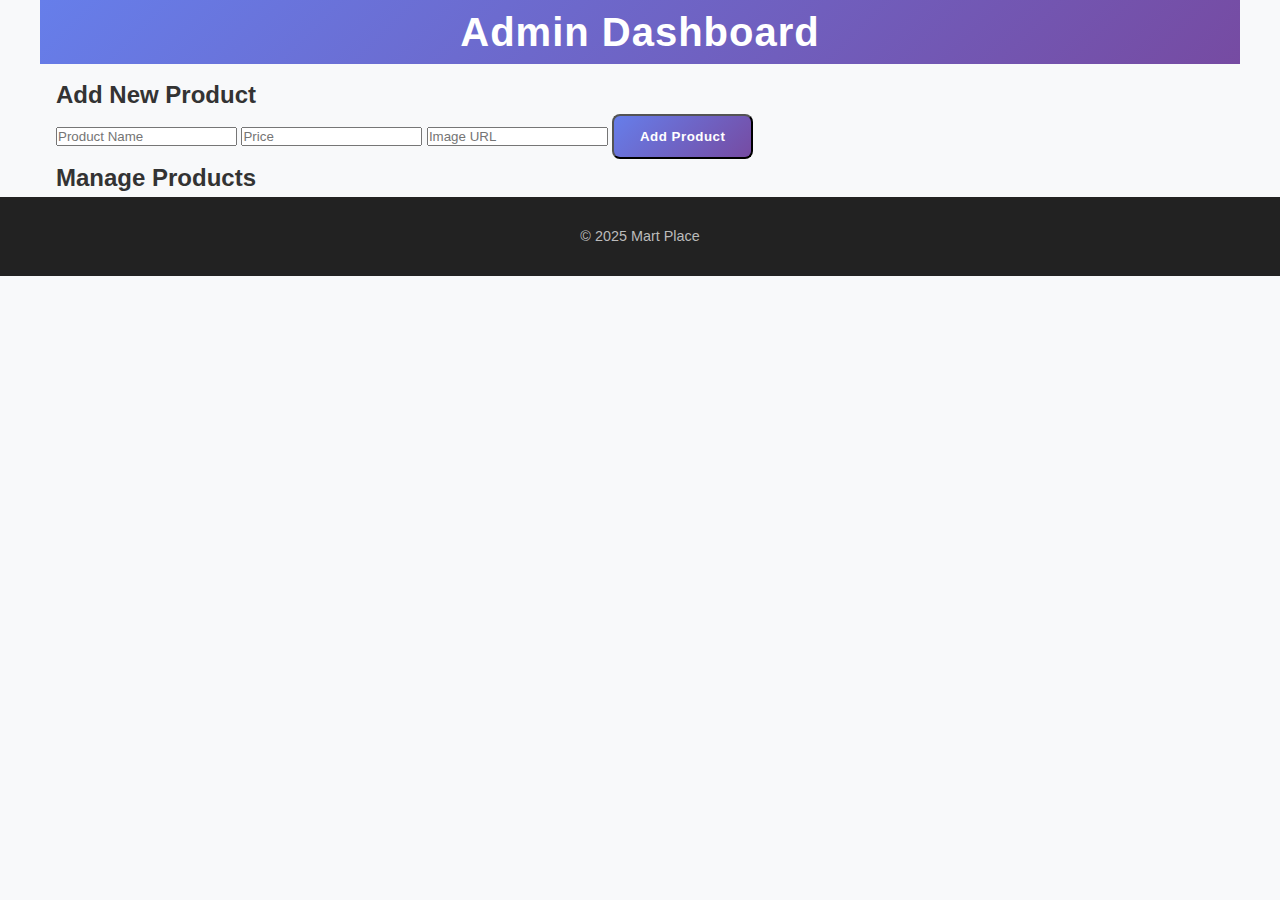
<file: admin.html>
<!DOCTYPE html>
<html lang="en">
<head>
  <meta charset="UTF-8">
  <meta name="viewport" content="width=device-width, initial-scale=1.0">
  <title>Mart Place - Admin</title>
  <link rel="stylesheet" href="style.css">
</head>
<body>
  <header class="container">
    <h1>Admin Dashboard</h1>
  </header>

  <main class="container">
    <h2>Add New Product</h2>
    <form id="product-form">
      <input type="text" id="name" placeholder="Product Name" required>
      <input type="number" id="price" placeholder="Price" required>
      <input type="text" id="image" placeholder="Image URL" required>
      <button type="submit" class="btn">Add Product</button>
    </form>

    <h2>Manage Products</h2>
    <div id="admin-products"></div>
  </main>

  <footer>
    <p>&copy; 2025 Mart Place</p>
  </footer>

  <script src="admin.js"></script>
</body>
</html>
</file>
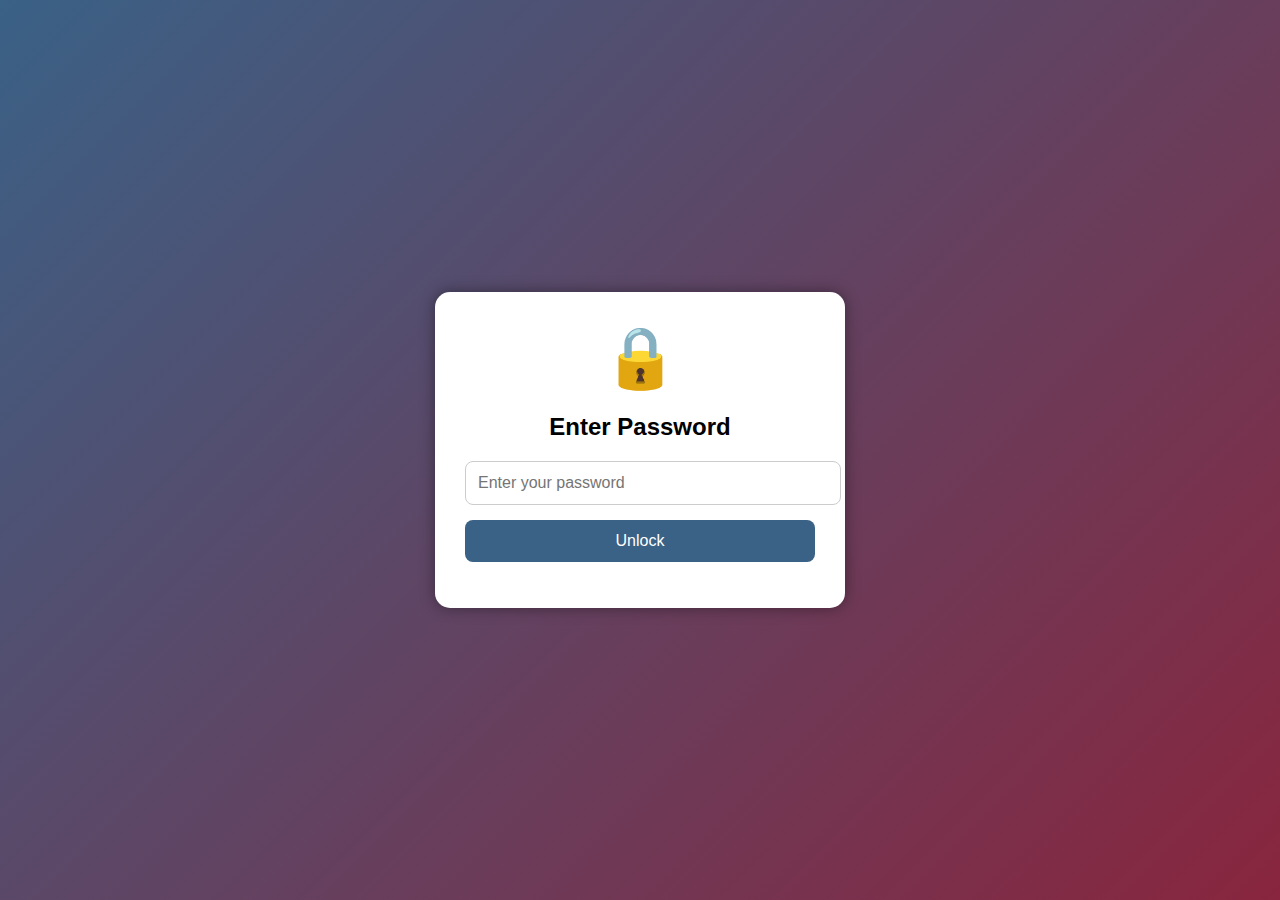
<file: Lock.html>
<!DOCTYPE html>
<html lang="en">
<head>
  <meta charset="UTF-8">
  <title>Lock Screen</title>
  <style>
    body {
      font-family: Arial, sans-serif;
      background: linear-gradient(135deg, #3a6186, #89253e);
      height: 100vh;
      margin: 0;
      display: flex;
      justify-content: center;
      align-items: center;
    }

    .lock-box {
      background: white;
      padding: 30px;
      border-radius: 15px;
      text-align: center;
      width: 90%;
      max-width: 350px;
      box-shadow: 0 0 15px rgba(0,0,0,0.4);
      animation: fadeIn 1s ease-in;
    }

    @keyframes fadeIn {
      from {opacity: 0; transform: scale(0.9);}
      to {opacity: 1; transform: scale(1);}
    }

    .lock-icon {
      font-size: 60px;
      margin-bottom: 15px;
      transition: transform 0.5s ease, color 0.5s ease;
    }

    .lock-box input {
      width: 100%;
      padding: 12px;
      margin-bottom: 15px;
      border: 1px solid #ccc;
      border-radius: 8px;
      font-size: 16px;
      outline: none;
    }

    .lock-box button {
      width: 100%;
      padding: 12px;
      border: none;
      border-radius: 8px;
      font-size: 16px;
      background: #3a6186;
      color: white;
      cursor: pointer;
      transition: background 0.3s;
    }

    .lock-box button:hover {
      background: #89253e;
    }

    .message {
      margin-top: 10px;
      font-weight: bold;
    }

    /* Wrong password shake */
    .shake {
      animation: shake 0.4s;
    }

    @keyframes shake {
      0% { transform: translateX(0px); }
      25% { transform: translateX(-5px); }
      50% { transform: translateX(5px); }
      75% { transform: translateX(-5px); }
      100% { transform: translateX(0px); }
    }
  </style>
</head>
<body>
  <div class="lock-box">
    <div class="lock-icon" id="lock">🔒</div>
    <h2>Enter Password</h2>
    <input type="password" id="password" placeholder="Enter your password">
    <button onclick="checkPassword()">Unlock</button>
    <p class="message" id="message"></p>
  </div>

  <script>
    function checkPassword() {
      let pass = document.getElementById("password").value;
      let msg = document.getElementById("message");
      let lock = document.getElementById("lock");
      let box = document.querySelector(".lock-box");

      if (pass === "1234") { // 👈 yahan apna password set karo
        msg.style.color = "green";
        msg.textContent = "Unlocked ✅";
        lock.textContent = "🔓";
        lock.style.color = "green";
        lock.style.transform = "rotate(20deg) scale(1.2)";
        setTimeout(() => {
          window.location.href = "admin.html"; // 👈 unlocked hone ke baad page khul jaayega
        }, 1200);
      } else {
        msg.style.color = "red";
        msg.textContent = "Wrong Password ❌";
        box.classList.add("shake");
        setTimeout(() => box.classList.remove("shake"), 400);
      }
    }
  </script>
</body>
</html>
</file>
<file: style.css>
/* -------------------------
   Reset and Base Styles
-------------------------- */
* {
  margin: 0;
  padding: 0;
  box-sizing: border-box;
}

html {
  scroll-behavior: smooth;
  /* Smooth scrolling for nav links */
}

body {
  font-family: 'Segoe UI', Arial, sans-serif;
  line-height: 1.6;
  color: #333;
  background-color: #f8f9fa;
}

/* Container Utility */
.container {
  max-width: 1200px;
  margin: 0 auto;
  padding: 0 1rem;
}

/* Reusable Button */
.btn {
  display: inline-block;
  background: linear-gradient(135deg, #667eea, #764ba2);
  color: #fff;
  padding: 0.8rem 1.6rem;
  border-radius: 8px;
  text-decoration: none;
  font-weight: 600;
  letter-spacing: 0.5px;
  transition: all 0.25s ease;
}

.btn:hover {
  transform: translateY(-3px);
  box-shadow: 0 6px 14px rgba(0, 0, 0, 0.2);
}

/* -------------------------
   Header Styles
-------------------------- */
header {
  background: linear-gradient(135deg, #667eea, #764ba2);
  color: #fff;
  padding: 1rem 0;
  position: sticky;
  top: 0;
  z-index: 1000;
}

header h1 {
  text-align: center;
  margin-bottom: 0.75rem;
  font-size: 2.5rem;
  font-weight: 700;
  letter-spacing: 1px;
}

nav ul {
  display: flex;
  justify-content: center;
  list-style: none;
  gap: 2rem;
  flex-wrap: wrap;
}

nav a {
  color: white;
  text-decoration: none;
  font-weight: 500;
  padding: 0.5rem 1rem;
  border-radius: 6px;
  transition: background 0.3s ease, color 0.3s ease;
}

nav a:hover {
  background: rgba(255, 255, 255, 0.15);
}

/* -------------------------
   Hero Section
-------------------------- */
.hero {
  background: url('images/hero-banner.jpg') center/cover no-repeat;
  color: white;
  text-align: center;
  padding: 6rem 1rem;
  border-radius: 0 0 20px 20px;
  position: relative;
}

.hero::after {
  content: "";
  position: absolute;
  inset: 0;
  background: rgba(0, 0, 0, 0.4);
  border-radius: 0 0 20px 20px;
}

.hero .container {
  position: relative;
  z-index: 1;
}

.hero h2 {
  font-size: 2.8rem;
  margin-bottom: 1rem;
  font-weight: 700;
}

.hero p {
  font-size: 1.2rem;
  margin-bottom: 2rem;
  max-width: 600px;
  margin-left: auto;
  margin-right: auto;
}

/* -------------------------
   Products Section
-------------------------- */
#products h2 {
  text-align: center;
  margin: 3rem 0 2rem;
  font-size: 2.2rem;
  font-weight: 700;
  color: #333;
}

.product-grid {
  grid-template-columns: repeat(3, 1fr);
  display: grid;
  gap: 2rem;
}

.product {
  background: #fff;
  border-radius: 12px;
  padding: 1.5rem;
  box-shadow: 0 4px 10px rgba(0, 0, 0, 0.08);
  transition: transform 0.3s ease, box-shadow 0.3s ease;
  text-align: center;
}

.product:hover {
  transform: translateY(-6px);
  box-shadow: 0 8px 18px rgba(0, 0, 0, 0.18);
}


.product img {
  object-fit: cover;
  border-radius: 10px;
  margin-bottom: 1rem;
  width: 250px;
  /* or % if you want responsive grid */
  height: 250px;
  /* same for all */
  overflow: hidden;
}


.product h3 {
  font-size: 1.25rem;
  margin-bottom: 0.5rem;
  font-weight: 600;
}

.product .price {
  font-size: 1.15rem;
  font-weight: bold;
  color: #667eea;
  margin-bottom: 1rem;
}

/* -------------------------
   Contact Section
-------------------------- */
.contact-section {
  background: #fff;
  padding: 3rem 1rem;
  text-align: center;
  border-top: 2px solid #eee;
}

.contact-section h2 {
  font-size: 2rem;
  margin-bottom: 1rem;
  font-weight: 700;
}

.contact-section p {
  margin-bottom: 0.5rem;
  font-size: 1.05rem;
}

.social-links {
  margin-top: 1rem;
}

.social-links a {
  margin: 0 0.75rem;
  color: #667eea;
  text-decoration: none;
  font-weight: 600;
  transition: color 0.3s ease, transform 0.2s ease;
}

.social-links a:hover {
  color: #764ba2;
  transform: scale(1.1);
}

/* -------------------------
   Footer Styles
-------------------------- */
footer {
  background: #222;
  color: #bbb;
  text-align: center;
  padding: 1.5rem 0;
  font-size: 0.9rem;
}

footer p {
  margin: 0.25rem 0;
}

/* -------------------------
   Responsive Design
-------------------------- */
@media (max-width: 768px) {
  header h1 {
    font-size: 2rem;
  }

  nav ul {
    flex-direction: column;
    gap: 1rem;
  }

  .hero {
    padding: 4rem 1rem;
  }

  .hero h2 {
    font-size: 2.2rem;
  }
}

@media (max-width: 480px) {
  header h1 {
    font-size: 1.6rem;
  }

  .hero h2 {
    font-size: 1.6rem;
  }

  .product img {
    height: 160px;
  }
}

/* Mobile nav toggle button */
.nav-toggle {
  display: none;
  background: transparent;
  border: none;
  font-size: 2rem;
  color: #fff;
  cursor: pointer;
  margin-right: 1rem;
}

/* Show nav in mobile mode */
@media (max-width: 768px) {
  nav ul {
    display: none;
    flex-direction: column;
    background: #667eea;
    padding: 1rem;
    border-radius: 8px;
  }

  nav ul.show {
    display: flex;
  }

  .nav-toggle {
    display: block;
  }
}

/* Cart Icon */
.cart-icon {
  position: absolute;
  right: 1rem;
  top: 1.2rem;
  font-size: 1.5rem;
  cursor: pointer;
}

.cart-badge {
  background: #ff4757;
  color: #fff;
  border-radius: 50%;
  padding: 0.2rem 0.6rem;
  font-size: 0.8rem;
  font-weight: bold;
  margin-left: 0.3rem;
}

/* My card css */
/* Make cart sticky on top right */
.cart-container {
  position: fixed;
  top: 15px;
  right: 20px;
  z-index: 1000;
}

.cart-link {
  display: flex;
  align-items: center;
  text-decoration: none;
  color: black;
  background: white;
  border: 1px solid #ddd;
  padding: 8px 12px;
  border-radius: 25px;
  box-shadow: 0 2px 8px rgba(0, 0, 0, 0.15);
  font-weight: 500;
  transition: background 0.3s;
}

.cart-link:hover {
  background: #f0f0f0;
}

.cart-icon {
  font-size: 20px;
  margin-right: 6px;
}

.cart-text {
  margin-right: 8px;
}

.cart-badge {
  background: red;
  color: white;
  border-radius: 50%;
  padding: 2px 6px;
  font-size: 12px;
  font-weight: bold;
  position: relative;
  top: -5px;
}

/* =========================
   Animations
========================= */

/* Fade-in effect */
@keyframes fadeIn {
  from {
    opacity: 0;
    transform: translateY(20px);
  }

  to {
    opacity: 1;
    transform: translateY(0);
  }
}

/* Bounce effect for buttons */
@keyframes bounce {

  0%,
  20%,
  50%,
  80%,
  100% {
    transform: translateY(0);
  }

  40% {
    transform: translateY(-6px);
  }

  60% {
    transform: translateY(-3px);
  }
}

/* Scale-in for products */
@keyframes scaleIn {
  from {
    opacity: 0;
    transform: scale(0.9);
  }

  to {
    opacity: 1;
    transform: scale(1);
  }
}

/* Glow effect */
@keyframes glow {
  from {
    box-shadow: 0 0 5px #667eea;
  }

  to {
    box-shadow: 0 0 20px #764ba2;
  }
}

/* =========================
   Apply Animations
========================= */

/* Header animation */
header {
  animation: fadeIn 1s ease-in-out;
}

/* Hero section */
.hero h2,
.hero p {
  animation: fadeIn 1.5s ease forwards;
}

/* Buttons bounce on hover */
.btn:hover {
  animation: bounce 0.6s;
}

/* Products load animation */
.product {
  animation: scaleIn 0.8s ease forwards;
}

/* Cart icon pulse */
.cart-container {
  animation: glow 1.5s infinite alternate;
}

/* =========================
   Extra Animations
========================= */


/* Pulse */
@keyframes pulse {
  0% {
    transform: scale(1);
  }

  50% {
    transform: scale(1.05);
  }

  100% {
    transform: scale(1);
  }
}

/* Floating effect */
@keyframes float {
  0% {
    transform: translateY(0);
  }

  50% {
    transform: translateY(-10px);
  }

  100% {
    transform: translateY(0);
  }
}

/* =========================
   Apply Automatically
========================= */



/* Hero content floats */
.hero h2 {
  animation: float 3s ease-in-out infinite;
}

.hero p {
  animation: pulse 2.5s infinite;
}



/* Buttons auto pulse */
.btn {
  animation: pulse 3s infinite;
}
</file>
